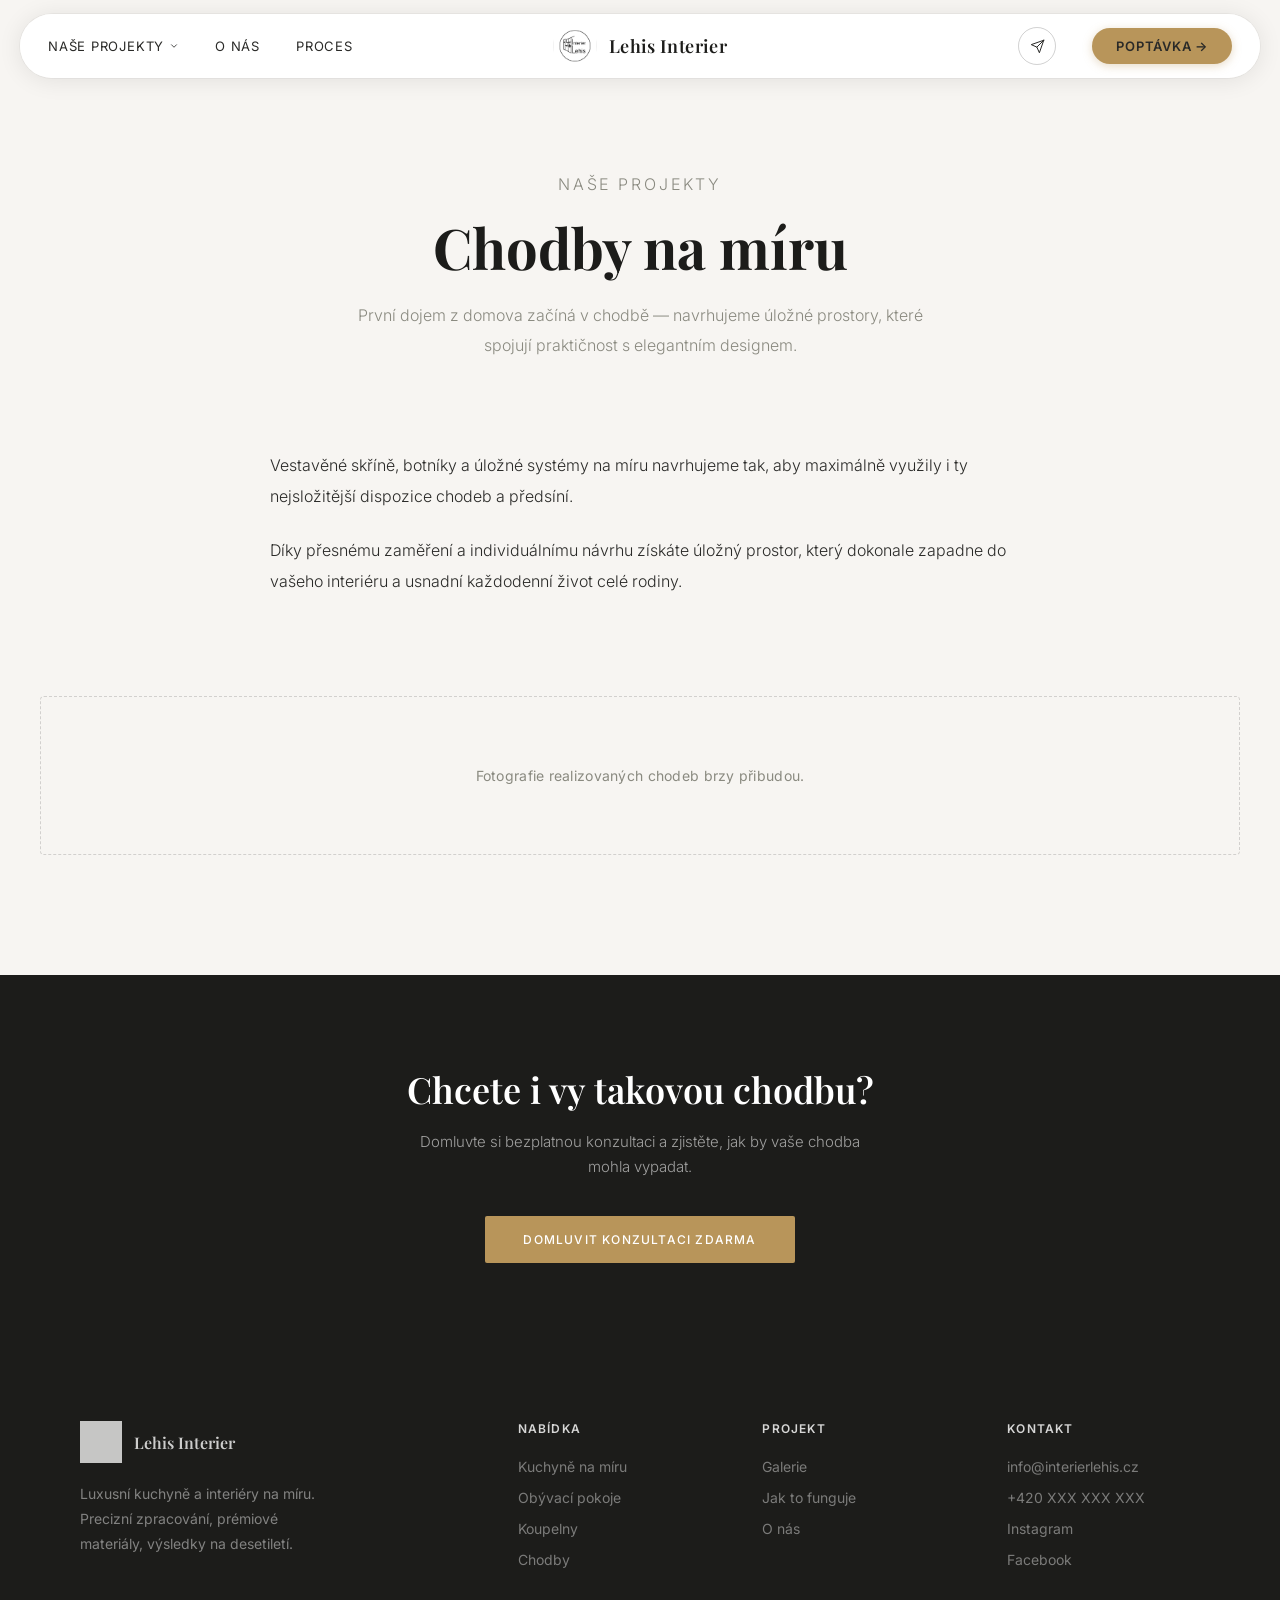
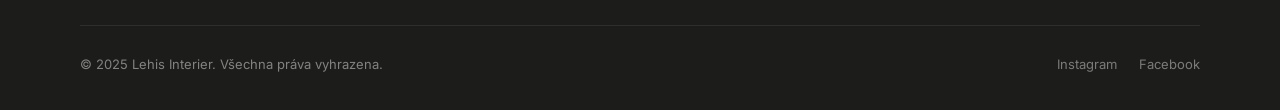
<file: chodby.html>
<!DOCTYPE html>
<html lang="cs">
<head>
<meta charset="UTF-8">
<meta name="viewport" content="width=device-width, initial-scale=1.0, viewport-fit=cover">
<meta name="theme-color" content="#F7F5F2">
<title>Chodby na míru — Lehis Interier</title>
<meta name="description" content="Vestavěné skříně a úložné systémy do chodby na míru od Lehis Interier — precizní zpracování šité přesně na míru vaší předsíni.">
<link rel="preconnect" href="https://fonts.googleapis.com">
<link rel="preconnect" href="https://fonts.gstatic.com" crossorigin>
<link rel="preload" as="style" href="https://fonts.googleapis.com/css2?family=Playfair+Display:ital,wght@0,400;0,600;0,700;1,400&family=Inter:wght@300;400;500;600&display=swap" onload="this.onload=null;this.rel='stylesheet'">
<noscript><link rel="stylesheet" href="https://fonts.googleapis.com/css2?family=Playfair+Display:ital,wght@0,400;0,600;0,700;1,400&family=Inter:wght@300;400;500;600&display=swap"></noscript>
<link rel="stylesheet" href="styles.css">
</head>
<body>

<!-- NAV -->
<nav id="nav">
  <div class="nav-left nav-links">
    <div class="nav-dropdown">
      <a href="index.html#galerie" class="nav-dropdown-trigger">
        Naše projekty
        <svg class="nav-caret" viewBox="0 0 24 24" fill="none" stroke="currentColor" stroke-width="2" stroke-linecap="round" stroke-linejoin="round" width="10" height="10"><polyline points="6 9 12 15 18 9"/></svg>
      </a>
      <div class="nav-dropdown-menu">
        <a href="kuchyne.html">Kuchyně</a>
        <a href="obyvaci-pokoje.html">Obývací pokoje</a>
        <a href="koupelny.html">Koupelny</a>
        <a href="chodby.html">Chodby</a>
        <a href="ostatni.html">Ostatní</a>
      </div>
    </div>
    <a href="index.html#o-nas">O nás</a>
    <a href="index.html#proces">Proces</a>
  </div>
  <a href="index.html" class="nav-brand">
    <img src="lehis-logo.jpg" alt="Lehis Interier">
    <span class="nav-brand-name">Lehis Interier</span>
  </a>
  <div class="nav-right nav-links">
    <a href="mailto:info@lehisinterier.cz" class="nav-email-btn" title="Napsat email">
      <svg viewBox="0 0 24 24" fill="none" stroke="currentColor" stroke-width="1.6" stroke-linecap="round" stroke-linejoin="round">
        <path d="M22 2L11 13"/>
        <path d="M22 2L15 22L11 13L2 9L22 2Z"/>
      </svg>
    </a>
    <a href="index.html#kontakt" class="nav-cta">Poptávka →</a>
    <button class="hamburger" id="hamburger" aria-label="Menu">
      <span></span><span></span><span></span>
    </button>
  </div>
</nav>

<!-- MOBILE DROPDOWN -->
<div class="mobile-menu" id="mobileMenu">
  <button class="mm-toggle" id="mmToggle" aria-expanded="false">
    Naše projekty
    <svg class="mm-caret" viewBox="0 0 24 24" fill="none" stroke="currentColor" stroke-width="2" stroke-linecap="round" stroke-linejoin="round" width="12" height="12"><polyline points="6 9 12 15 18 9"/></svg>
  </button>
  <div class="mm-submenu" id="mmSubmenu">
    <a href="index.html#galerie" class="mm-sub-all" onclick="closeMenu()">Všechny realizace</a>
    <a href="kuchyne.html" onclick="closeMenu()">Kuchyně</a>
    <a href="obyvaci-pokoje.html" onclick="closeMenu()">Obývací pokoje</a>
    <a href="koupelny.html" onclick="closeMenu()">Koupelny</a>
    <a href="chodby.html" onclick="closeMenu()">Chodby</a>
    <a href="ostatni.html" onclick="closeMenu()">Ostatní</a>
  </div>
  <a href="index.html#o-nas" onclick="closeMenu()">O nás</a>
  <a href="index.html#proces" onclick="closeMenu()">Proces</a>
  <a href="mailto:info@lehisinterier.cz" onclick="closeMenu()">✉ Napsat email</a>
  <a href="index.html#kontakt" onclick="closeMenu()" class="mm-cta">Poptávka →</a>
</div>

<!-- PROJECT HERO -->
<section class="project-hero">
  <p class="sec-eyebrow">Naše projekty</p>
  <h1>Chodby na míru</h1>
  <p>První dojem z domova začíná v chodbě — navrhujeme úložné prostory, které spojují praktičnost s elegantním designem.</p>
</section>

<!-- PROJECT CONTENT -->
<section class="project-content">
  <p>Vestavěné skříně, botníky a úložné systémy na míru navrhujeme tak, aby maximálně využily i ty nejsložitější dispozice chodeb a předsíní.</p>
  <p>Díky přesnému zaměření a individuálnímu návrhu získáte úložný prostor, který dokonale zapadne do vašeho interiéru a usnadní každodenní život celé rodiny.</p>
</section>

<!-- PROJECT GALLERY (placeholder) -->
<section class="project-gallery">
  <div class="project-gallery-empty">Fotografie realizovaných chodeb brzy přibudou.</div>
</section>

<!-- CTA -->
<section class="project-cta">
  <h2>Chcete i vy takovou chodbu?</h2>
  <p>Domluvte si bezplatnou konzultaci a zjistěte, jak by vaše chodba mohla vypadat.</p>
  <a href="index.html#kontakt" class="btn-gold">Domluvit konzultaci zdarma</a>
</section>

<!-- FOOTER -->
<footer>
  <div class="footer-top">
    <div class="footer-brand">
      <div class="fbrand">
        <img src="lehis-logo.jpg" alt="Lehis Interier" loading="lazy" decoding="async">
        <span>Lehis Interier</span>
      </div>
      <p>Luxusní kuchyně a interiéry na míru. Precizní zpracování, prémiové materiály, výsledky na desetiletí.</p>
    </div>
    <div class="fcol">
      <h4>Nabídka</h4>
      <ul>
        <li><a href="kuchyne.html">Kuchyně na míru</a></li>
        <li><a href="obyvaci-pokoje.html">Obývací pokoje</a></li>
        <li><a href="koupelny.html">Koupelny</a></li>
        <li><a href="chodby.html">Chodby</a></li>
      </ul>
    </div>
    <div class="fcol">
      <h4>Projekt</h4>
      <ul>
        <li><a href="index.html#galerie">Galerie</a></li>
        <li><a href="index.html#proces">Jak to funguje</a></li>
        <li><a href="index.html#o-nas">O nás</a></li>
      </ul>
    </div>
    <div class="fcol">
      <h4>Kontakt</h4>
      <ul>
        <li><a href="mailto:info@interierlehis.cz">info@interierlehis.cz</a></li>
        <li><a href="#">+420 XXX XXX XXX</a></li>
        <li><a href="#">Instagram</a></li>
        <li><a href="#">Facebook</a></li>
      </ul>
    </div>
  </div>
  <div class="footer-bottom">
    <span>© 2025 Lehis Interier. Všechna práva vyhrazena.</span>
    <div class="socials">
      <a href="#">Instagram</a>
      <a href="#">Facebook</a>
    </div>
  </div>
</footer>

<script>
// ── Hamburger menu ──
const hamburger = document.getElementById('hamburger');
const mobileMenu = document.getElementById('mobileMenu');
const mmToggle = document.getElementById('mmToggle');
const mmSubmenu = document.getElementById('mmSubmenu');

hamburger.addEventListener('click', e => {
  e.stopPropagation();
  mobileMenu.classList.toggle('open');
  hamburger.classList.toggle('open');
});

function closeMenu() {
  mobileMenu.classList.remove('open');
  hamburger.classList.remove('open');
  mmToggle.classList.remove('open');
  mmSubmenu.style.maxHeight = null;
}

document.addEventListener('click', e => {
  if (!mobileMenu.contains(e.target) && !hamburger.contains(e.target)) closeMenu();
});

mmToggle.addEventListener('click', e => {
  e.stopPropagation();
  const isOpen = mmToggle.classList.toggle('open');
  mmSubmenu.style.maxHeight = isOpen ? mmSubmenu.scrollHeight + 'px' : null;
});

// ── Nav shadow ──
const navEl = document.getElementById('nav');
window.addEventListener('scroll', () => navEl.classList.toggle('scrolled', scrollY > 40));
</script>
</body>
</html>
</file>
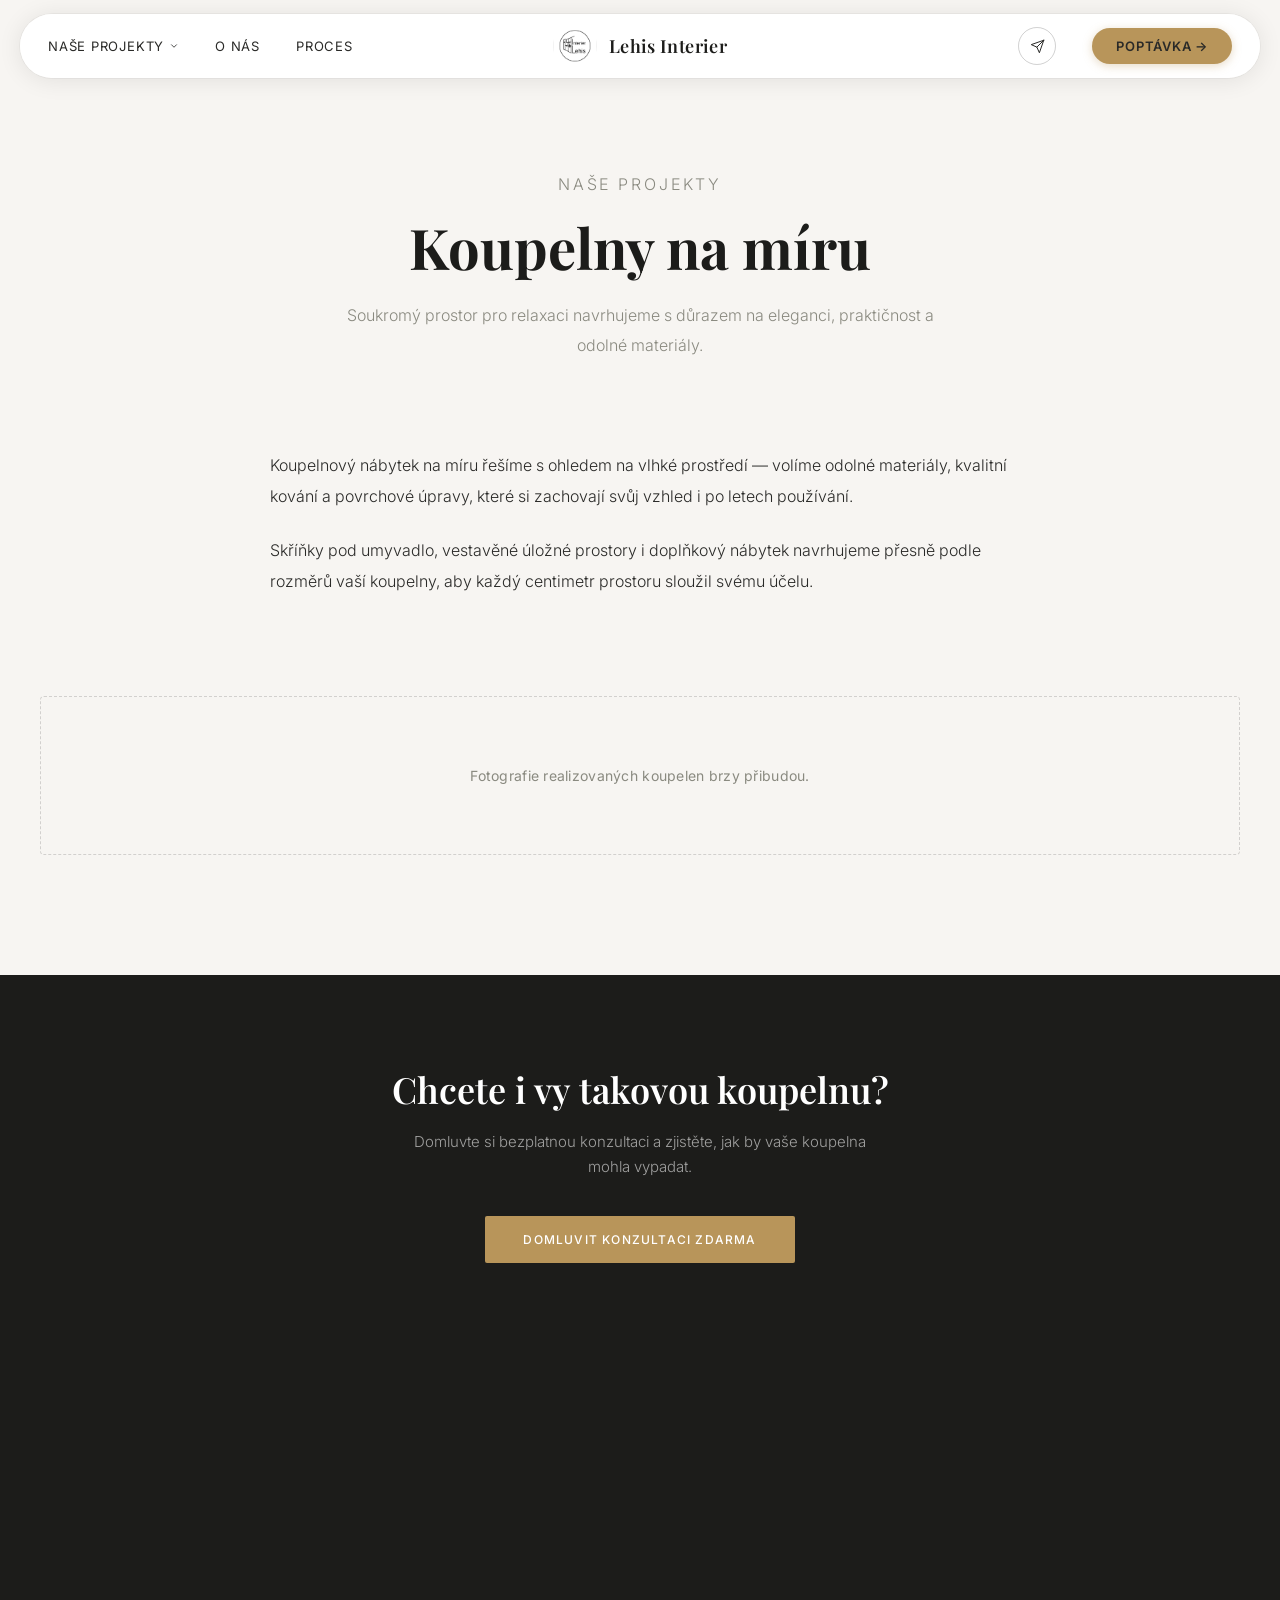
<file: koupelny.html>
<!DOCTYPE html>
<html lang="cs">
<head>
<meta charset="UTF-8">
<meta name="viewport" content="width=device-width, initial-scale=1.0, viewport-fit=cover">
<meta name="theme-color" content="#F7F5F2">
<title>Koupelny na míru — Lehis Interier</title>
<meta name="description" content="Koupelnový nábytek na míru od Lehis Interier — odolné materiály, precizní zpracování a design šitý přesně na míru vaší koupelně.">
<link rel="preconnect" href="https://fonts.googleapis.com">
<link rel="preconnect" href="https://fonts.gstatic.com" crossorigin>
<link rel="preload" as="style" href="https://fonts.googleapis.com/css2?family=Playfair+Display:ital,wght@0,400;0,600;0,700;1,400&family=Inter:wght@300;400;500;600&display=swap" onload="this.onload=null;this.rel='stylesheet'">
<noscript><link rel="stylesheet" href="https://fonts.googleapis.com/css2?family=Playfair+Display:ital,wght@0,400;0,600;0,700;1,400&family=Inter:wght@300;400;500;600&display=swap"></noscript>
<link rel="stylesheet" href="styles.css">
</head>
<body>

<!-- NAV -->
<nav id="nav">
  <div class="nav-left nav-links">
    <div class="nav-dropdown">
      <a href="index.html#galerie" class="nav-dropdown-trigger">
        Naše projekty
        <svg class="nav-caret" viewBox="0 0 24 24" fill="none" stroke="currentColor" stroke-width="2" stroke-linecap="round" stroke-linejoin="round" width="10" height="10"><polyline points="6 9 12 15 18 9"/></svg>
      </a>
      <div class="nav-dropdown-menu">
        <a href="kuchyne.html">Kuchyně</a>
        <a href="obyvaci-pokoje.html">Obývací pokoje</a>
        <a href="koupelny.html">Koupelny</a>
        <a href="chodby.html">Chodby</a>
        <a href="ostatni.html">Ostatní</a>
      </div>
    </div>
    <a href="index.html#o-nas">O nás</a>
    <a href="index.html#proces">Proces</a>
  </div>
  <a href="index.html" class="nav-brand">
    <img src="lehis-logo.jpg" alt="Lehis Interier">
    <span class="nav-brand-name">Lehis Interier</span>
  </a>
  <div class="nav-right nav-links">
    <a href="mailto:info@lehisinterier.cz" class="nav-email-btn" title="Napsat email">
      <svg viewBox="0 0 24 24" fill="none" stroke="currentColor" stroke-width="1.6" stroke-linecap="round" stroke-linejoin="round">
        <path d="M22 2L11 13"/>
        <path d="M22 2L15 22L11 13L2 9L22 2Z"/>
      </svg>
    </a>
    <a href="index.html#kontakt" class="nav-cta">Poptávka →</a>
    <button class="hamburger" id="hamburger" aria-label="Menu">
      <span></span><span></span><span></span>
    </button>
  </div>
</nav>

<!-- MOBILE DROPDOWN -->
<div class="mobile-menu" id="mobileMenu">
  <button class="mm-toggle" id="mmToggle" aria-expanded="false">
    Naše projekty
    <svg class="mm-caret" viewBox="0 0 24 24" fill="none" stroke="currentColor" stroke-width="2" stroke-linecap="round" stroke-linejoin="round" width="12" height="12"><polyline points="6 9 12 15 18 9"/></svg>
  </button>
  <div class="mm-submenu" id="mmSubmenu">
    <a href="index.html#galerie" class="mm-sub-all" onclick="closeMenu()">Všechny realizace</a>
    <a href="kuchyne.html" onclick="closeMenu()">Kuchyně</a>
    <a href="obyvaci-pokoje.html" onclick="closeMenu()">Obývací pokoje</a>
    <a href="koupelny.html" onclick="closeMenu()">Koupelny</a>
    <a href="chodby.html" onclick="closeMenu()">Chodby</a>
    <a href="ostatni.html" onclick="closeMenu()">Ostatní</a>
  </div>
  <a href="index.html#o-nas" onclick="closeMenu()">O nás</a>
  <a href="index.html#proces" onclick="closeMenu()">Proces</a>
  <a href="mailto:info@lehisinterier.cz" onclick="closeMenu()">✉ Napsat email</a>
  <a href="index.html#kontakt" onclick="closeMenu()" class="mm-cta">Poptávka →</a>
</div>

<!-- PROJECT HERO -->
<section class="project-hero">
  <p class="sec-eyebrow">Naše projekty</p>
  <h1>Koupelny na míru</h1>
  <p>Soukromý prostor pro relaxaci navrhujeme s důrazem na eleganci, praktičnost a odolné materiály.</p>
</section>

<!-- PROJECT CONTENT -->
<section class="project-content">
  <p>Koupelnový nábytek na míru řešíme s ohledem na vlhké prostředí — volíme odolné materiály, kvalitní kování a povrchové úpravy, které si zachovají svůj vzhled i po letech používání.</p>
  <p>Skříňky pod umyvadlo, vestavěné úložné prostory i doplňkový nábytek navrhujeme přesně podle rozměrů vaší koupelny, aby každý centimetr prostoru sloužil svému účelu.</p>
</section>

<!-- PROJECT GALLERY (placeholder) -->
<section class="project-gallery">
  <div class="project-gallery-empty">Fotografie realizovaných koupelen brzy přibudou.</div>
</section>

<!-- CTA -->
<section class="project-cta">
  <h2>Chcete i vy takovou koupelnu?</h2>
  <p>Domluvte si bezplatnou konzultaci a zjistěte, jak by vaše koupelna mohla vypadat.</p>
  <a href="index.html#kontakt" class="btn-gold">Domluvit konzultaci zdarma</a>
</section>

<!-- FOOTER -->
<footer>
  <div class="footer-top">
    <div class="footer-brand">
      <div class="fbrand">
        <img src="lehis-logo.jpg" alt="Lehis Interier" loading="lazy" decoding="async">
        <span>Lehis Interier</span>
      </div>
      <p>Luxusní kuchyně a interiéry na míru. Precizní zpracování, prémiové materiály, výsledky na desetiletí.</p>
    </div>
    <div class="fcol">
      <h4>Nabídka</h4>
      <ul>
        <li><a href="kuchyne.html">Kuchyně na míru</a></li>
        <li><a href="obyvaci-pokoje.html">Obývací pokoje</a></li>
        <li><a href="koupelny.html">Koupelny</a></li>
        <li><a href="chodby.html">Chodby</a></li>
      </ul>
    </div>
    <div class="fcol">
      <h4>Projekt</h4>
      <ul>
        <li><a href="index.html#galerie">Galerie</a></li>
        <li><a href="index.html#proces">Jak to funguje</a></li>
        <li><a href="index.html#o-nas">O nás</a></li>
      </ul>
    </div>
    <div class="fcol">
      <h4>Kontakt</h4>
      <ul>
        <li><a href="mailto:info@interierlehis.cz">info@interierlehis.cz</a></li>
        <li><a href="#">+420 XXX XXX XXX</a></li>
        <li><a href="#">Instagram</a></li>
        <li><a href="#">Facebook</a></li>
      </ul>
    </div>
  </div>
  <div class="footer-bottom">
    <span>© 2025 Lehis Interier. Všechna práva vyhrazena.</span>
    <div class="socials">
      <a href="#">Instagram</a>
      <a href="#">Facebook</a>
    </div>
  </div>
</footer>

<script>
// ── Hamburger menu ──
const hamburger = document.getElementById('hamburger');
const mobileMenu = document.getElementById('mobileMenu');
const mmToggle = document.getElementById('mmToggle');
const mmSubmenu = document.getElementById('mmSubmenu');

hamburger.addEventListener('click', e => {
  e.stopPropagation();
  mobileMenu.classList.toggle('open');
  hamburger.classList.toggle('open');
});

function closeMenu() {
  mobileMenu.classList.remove('open');
  hamburger.classList.remove('open');
  mmToggle.classList.remove('open');
  mmSubmenu.style.maxHeight = null;
}

document.addEventListener('click', e => {
  if (!mobileMenu.contains(e.target) && !hamburger.contains(e.target)) closeMenu();
});

mmToggle.addEventListener('click', e => {
  e.stopPropagation();
  const isOpen = mmToggle.classList.toggle('open');
  mmSubmenu.style.maxHeight = isOpen ? mmSubmenu.scrollHeight + 'px' : null;
});

// ── Nav shadow ──
const navEl = document.getElementById('nav');
window.addEventListener('scroll', () => navEl.classList.toggle('scrolled', scrollY > 40));
</script>
</body>
</html>
</file>
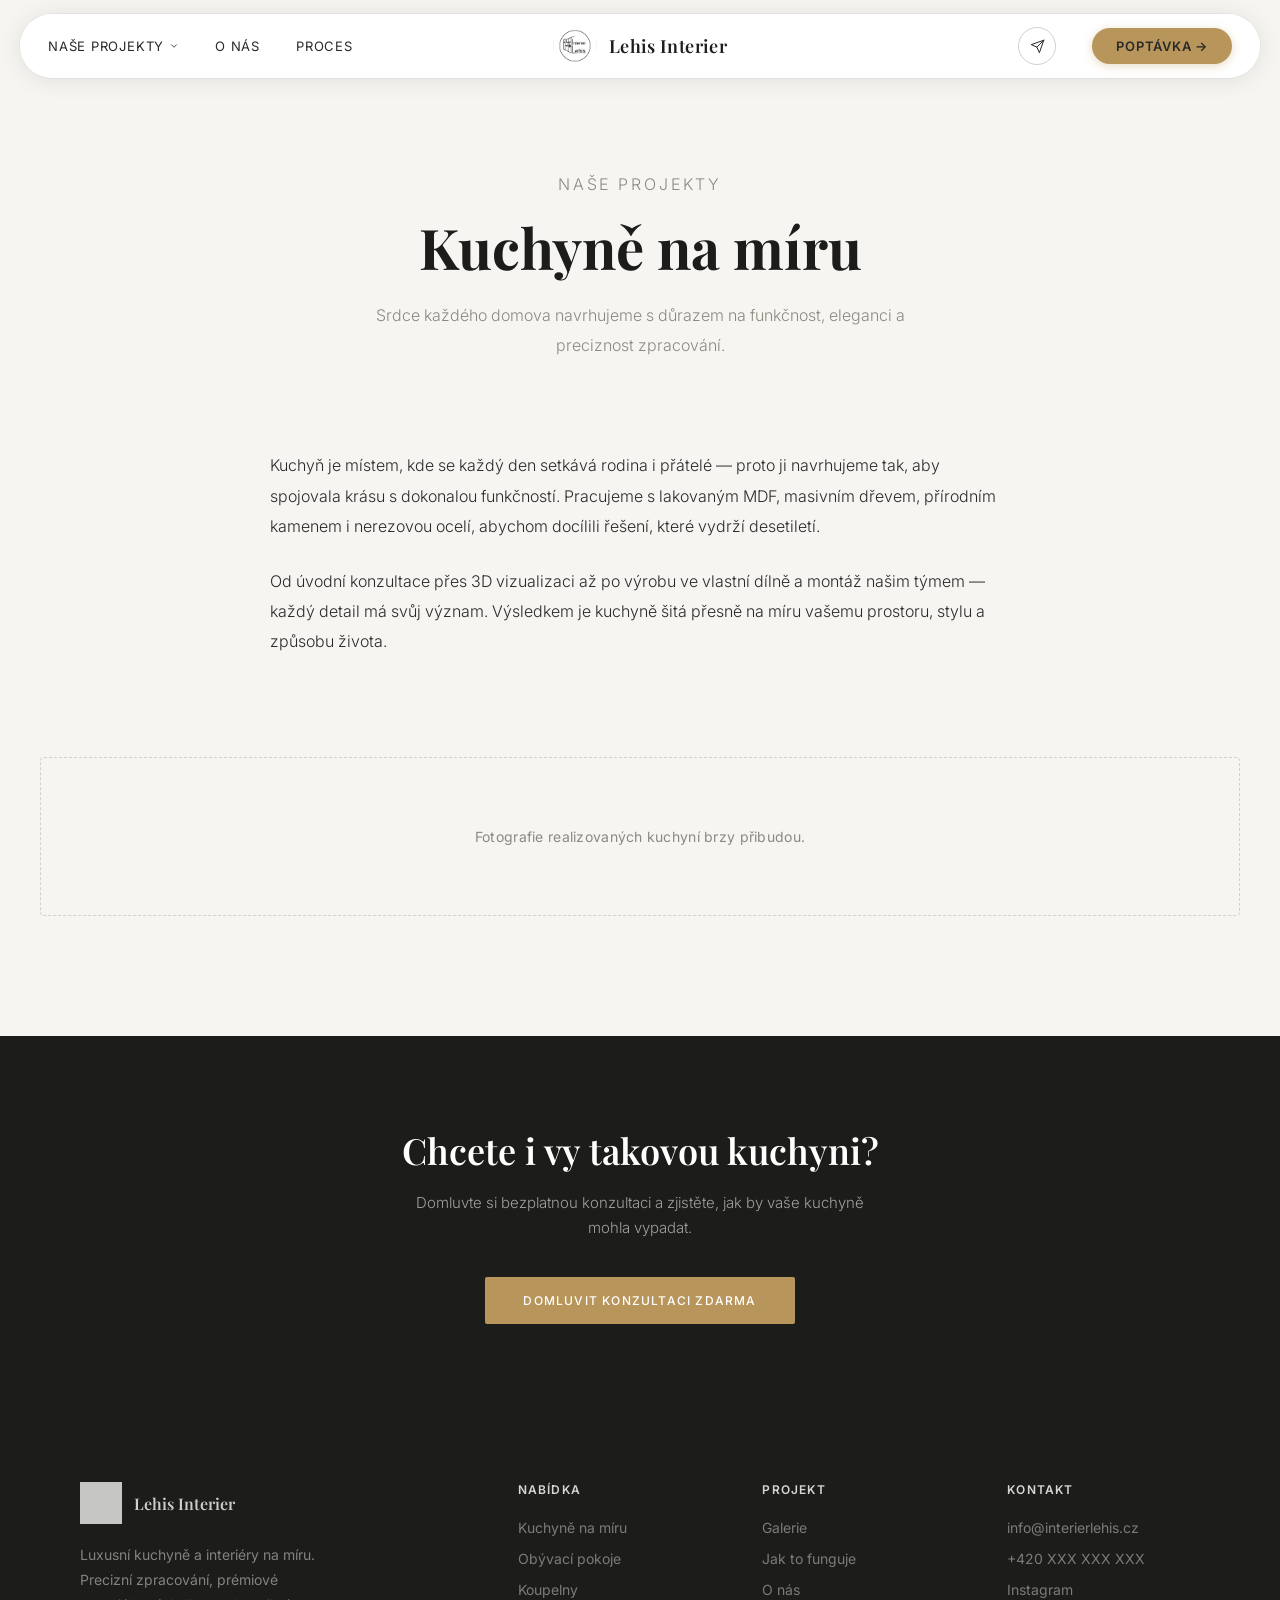
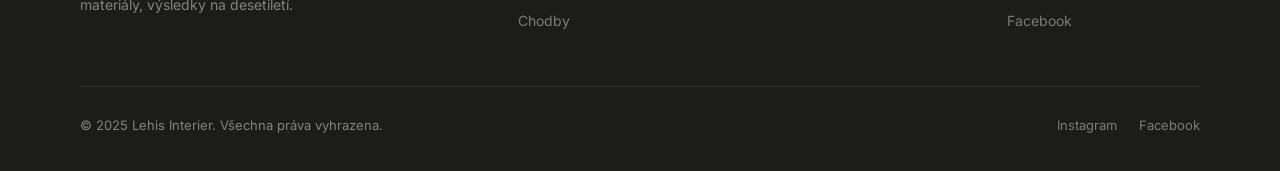
<file: kuchyne.html>
<!DOCTYPE html>
<html lang="cs">
<head>
<meta charset="UTF-8">
<meta name="viewport" content="width=device-width, initial-scale=1.0, viewport-fit=cover">
<meta name="theme-color" content="#F7F5F2">
<title>Kuchyně na míru — Lehis Interier</title>
<meta name="description" content="Kuchyně na míru od Lehis Interier — precizní zpracování, prémiové materiály, návrh šitý přesně na míru vašemu prostoru.">
<link rel="preconnect" href="https://fonts.googleapis.com">
<link rel="preconnect" href="https://fonts.gstatic.com" crossorigin>
<link rel="preload" as="style" href="https://fonts.googleapis.com/css2?family=Playfair+Display:ital,wght@0,400;0,600;0,700;1,400&family=Inter:wght@300;400;500;600&display=swap" onload="this.onload=null;this.rel='stylesheet'">
<noscript><link rel="stylesheet" href="https://fonts.googleapis.com/css2?family=Playfair+Display:ital,wght@0,400;0,600;0,700;1,400&family=Inter:wght@300;400;500;600&display=swap"></noscript>
<link rel="stylesheet" href="styles.css">
</head>
<body>

<!-- NAV -->
<nav id="nav">
  <div class="nav-left nav-links">
    <div class="nav-dropdown">
      <a href="index.html#galerie" class="nav-dropdown-trigger">
        Naše projekty
        <svg class="nav-caret" viewBox="0 0 24 24" fill="none" stroke="currentColor" stroke-width="2" stroke-linecap="round" stroke-linejoin="round" width="10" height="10"><polyline points="6 9 12 15 18 9"/></svg>
      </a>
      <div class="nav-dropdown-menu">
        <a href="kuchyne.html">Kuchyně</a>
        <a href="obyvaci-pokoje.html">Obývací pokoje</a>
        <a href="koupelny.html">Koupelny</a>
        <a href="chodby.html">Chodby</a>
        <a href="ostatni.html">Ostatní</a>
      </div>
    </div>
    <a href="index.html#o-nas">O nás</a>
    <a href="index.html#proces">Proces</a>
  </div>
  <a href="index.html" class="nav-brand">
    <img src="lehis-logo.jpg" alt="Lehis Interier">
    <span class="nav-brand-name">Lehis Interier</span>
  </a>
  <div class="nav-right nav-links">
    <a href="mailto:info@lehisinterier.cz" class="nav-email-btn" title="Napsat email">
      <svg viewBox="0 0 24 24" fill="none" stroke="currentColor" stroke-width="1.6" stroke-linecap="round" stroke-linejoin="round">
        <path d="M22 2L11 13"/>
        <path d="M22 2L15 22L11 13L2 9L22 2Z"/>
      </svg>
    </a>
    <a href="index.html#kontakt" class="nav-cta">Poptávka →</a>
    <button class="hamburger" id="hamburger" aria-label="Menu">
      <span></span><span></span><span></span>
    </button>
  </div>
</nav>

<!-- MOBILE DROPDOWN -->
<div class="mobile-menu" id="mobileMenu">
  <button class="mm-toggle" id="mmToggle" aria-expanded="false">
    Naše projekty
    <svg class="mm-caret" viewBox="0 0 24 24" fill="none" stroke="currentColor" stroke-width="2" stroke-linecap="round" stroke-linejoin="round" width="12" height="12"><polyline points="6 9 12 15 18 9"/></svg>
  </button>
  <div class="mm-submenu" id="mmSubmenu">
    <a href="index.html#galerie" class="mm-sub-all" onclick="closeMenu()">Všechny realizace</a>
    <a href="kuchyne.html" onclick="closeMenu()">Kuchyně</a>
    <a href="obyvaci-pokoje.html" onclick="closeMenu()">Obývací pokoje</a>
    <a href="koupelny.html" onclick="closeMenu()">Koupelny</a>
    <a href="chodby.html" onclick="closeMenu()">Chodby</a>
    <a href="ostatni.html" onclick="closeMenu()">Ostatní</a>
  </div>
  <a href="index.html#o-nas" onclick="closeMenu()">O nás</a>
  <a href="index.html#proces" onclick="closeMenu()">Proces</a>
  <a href="mailto:info@lehisinterier.cz" onclick="closeMenu()">✉ Napsat email</a>
  <a href="index.html#kontakt" onclick="closeMenu()" class="mm-cta">Poptávka →</a>
</div>

<!-- PROJECT HERO -->
<section class="project-hero">
  <p class="sec-eyebrow">Naše projekty</p>
  <h1>Kuchyně na míru</h1>
  <p>Srdce každého domova navrhujeme s důrazem na funkčnost, eleganci a preciznost zpracování.</p>
</section>

<!-- PROJECT CONTENT -->
<section class="project-content">
  <p>Kuchyň je místem, kde se každý den setkává rodina i přátelé — proto ji navrhujeme tak, aby spojovala krásu s dokonalou funkčností. Pracujeme s lakovaným MDF, masivním dřevem, přírodním kamenem i nerezovou ocelí, abychom docílili řešení, které vydrží desetiletí.</p>
  <p>Od úvodní konzultace přes 3D vizualizaci až po výrobu ve vlastní dílně a montáž našim týmem — každý detail má svůj význam. Výsledkem je kuchyně šitá přesně na míru vašemu prostoru, stylu a způsobu života.</p>
</section>

<!-- PROJECT GALLERY (placeholder) -->
<section class="project-gallery">
  <div class="project-gallery-empty">Fotografie realizovaných kuchyní brzy přibudou.</div>
</section>

<!-- CTA -->
<section class="project-cta">
  <h2>Chcete i vy takovou kuchyni?</h2>
  <p>Domluvte si bezplatnou konzultaci a zjistěte, jak by vaše kuchyně mohla vypadat.</p>
  <a href="index.html#kontakt" class="btn-gold">Domluvit konzultaci zdarma</a>
</section>

<!-- FOOTER -->
<footer>
  <div class="footer-top">
    <div class="footer-brand">
      <div class="fbrand">
        <img src="lehis-logo.jpg" alt="Lehis Interier" loading="lazy" decoding="async">
        <span>Lehis Interier</span>
      </div>
      <p>Luxusní kuchyně a interiéry na míru. Precizní zpracování, prémiové materiály, výsledky na desetiletí.</p>
    </div>
    <div class="fcol">
      <h4>Nabídka</h4>
      <ul>
        <li><a href="kuchyne.html">Kuchyně na míru</a></li>
        <li><a href="obyvaci-pokoje.html">Obývací pokoje</a></li>
        <li><a href="koupelny.html">Koupelny</a></li>
        <li><a href="chodby.html">Chodby</a></li>
      </ul>
    </div>
    <div class="fcol">
      <h4>Projekt</h4>
      <ul>
        <li><a href="index.html#galerie">Galerie</a></li>
        <li><a href="index.html#proces">Jak to funguje</a></li>
        <li><a href="index.html#o-nas">O nás</a></li>
      </ul>
    </div>
    <div class="fcol">
      <h4>Kontakt</h4>
      <ul>
        <li><a href="mailto:info@interierlehis.cz">info@interierlehis.cz</a></li>
        <li><a href="#">+420 XXX XXX XXX</a></li>
        <li><a href="#">Instagram</a></li>
        <li><a href="#">Facebook</a></li>
      </ul>
    </div>
  </div>
  <div class="footer-bottom">
    <span>© 2025 Lehis Interier. Všechna práva vyhrazena.</span>
    <div class="socials">
      <a href="#">Instagram</a>
      <a href="#">Facebook</a>
    </div>
  </div>
</footer>

<script>
// ── Hamburger menu ──
const hamburger = document.getElementById('hamburger');
const mobileMenu = document.getElementById('mobileMenu');
const mmToggle = document.getElementById('mmToggle');
const mmSubmenu = document.getElementById('mmSubmenu');

hamburger.addEventListener('click', e => {
  e.stopPropagation();
  mobileMenu.classList.toggle('open');
  hamburger.classList.toggle('open');
});

function closeMenu() {
  mobileMenu.classList.remove('open');
  hamburger.classList.remove('open');
  mmToggle.classList.remove('open');
  mmSubmenu.style.maxHeight = null;
}

document.addEventListener('click', e => {
  if (!mobileMenu.contains(e.target) && !hamburger.contains(e.target)) closeMenu();
});

mmToggle.addEventListener('click', e => {
  e.stopPropagation();
  const isOpen = mmToggle.classList.toggle('open');
  mmSubmenu.style.maxHeight = isOpen ? mmSubmenu.scrollHeight + 'px' : null;
});

// ── Nav shadow ──
const navEl = document.getElementById('nav');
window.addEventListener('scroll', () => navEl.classList.toggle('scrolled', scrollY > 40));
</script>
</body>
</html>
</file>
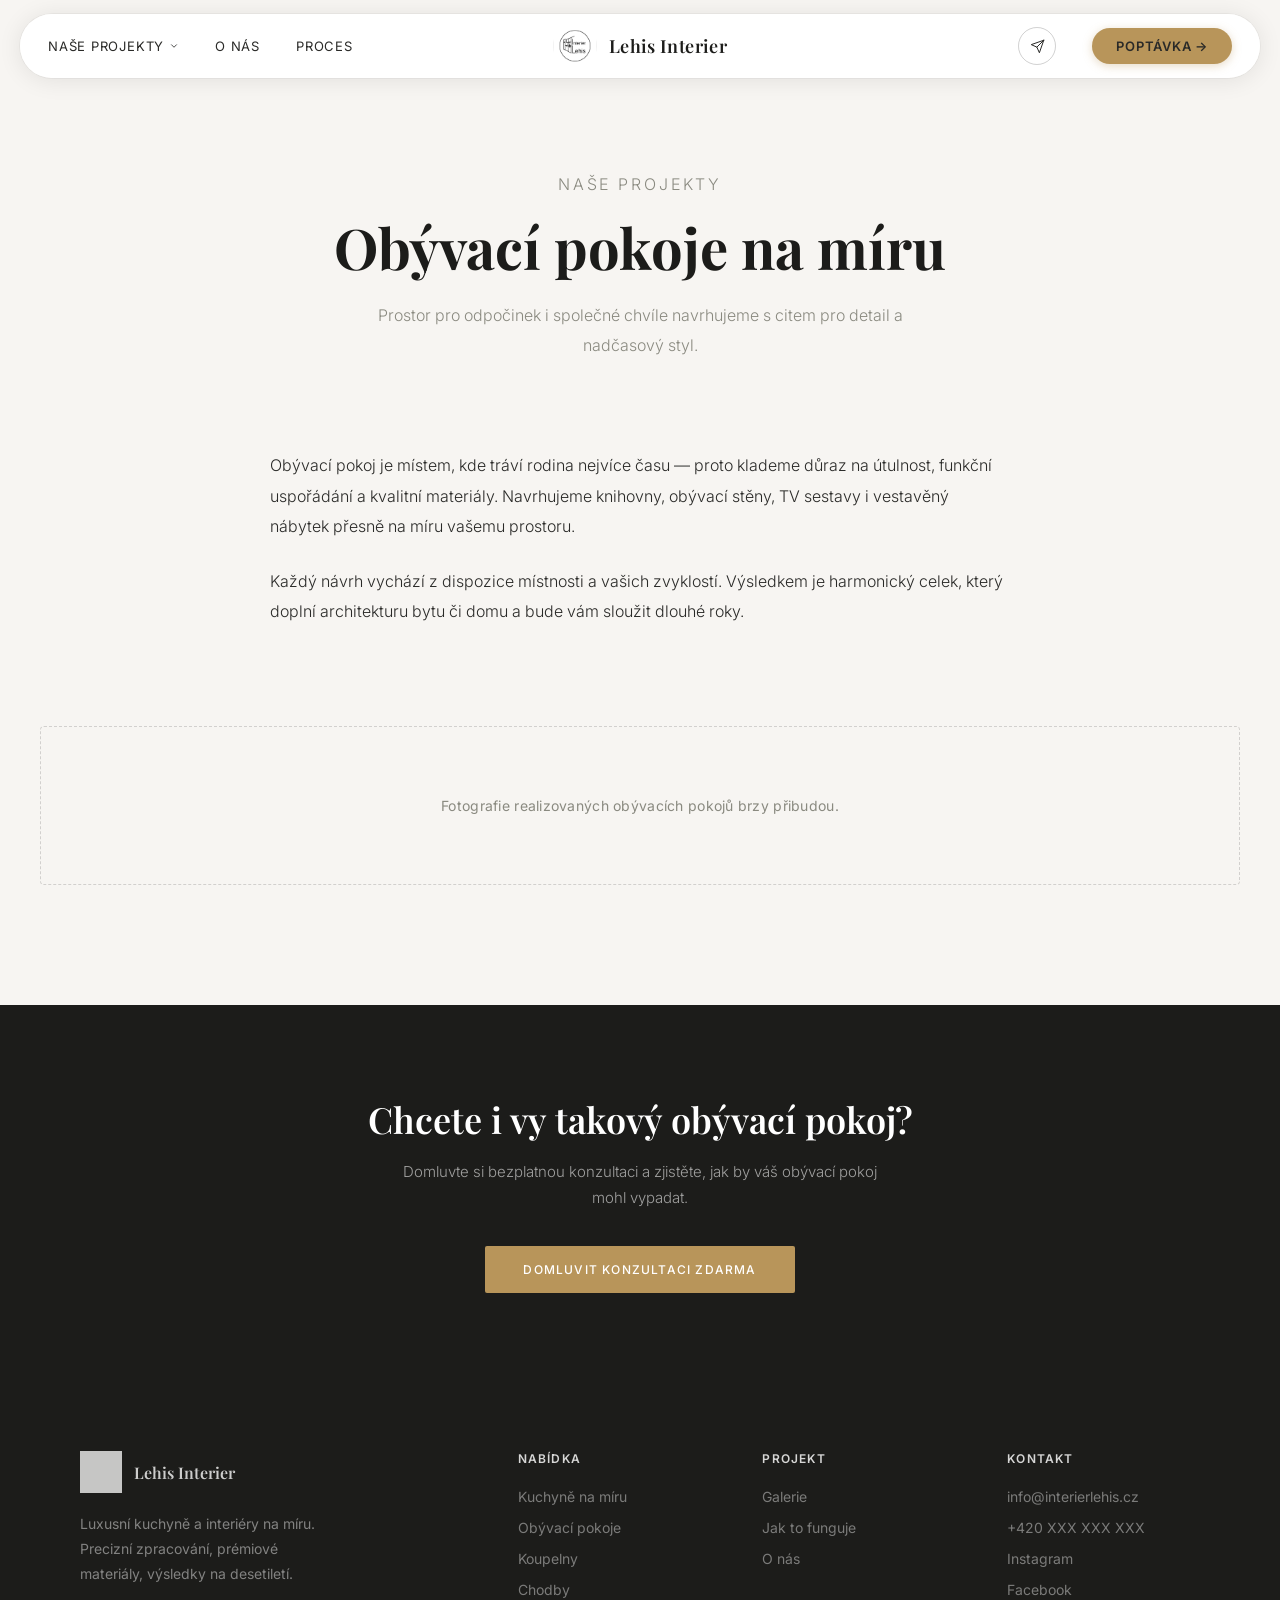
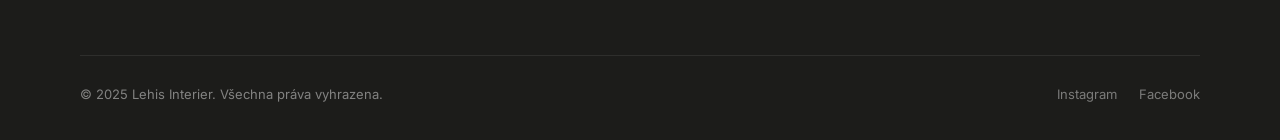
<file: obyvaci-pokoje.html>
<!DOCTYPE html>
<html lang="cs">
<head>
<meta charset="UTF-8">
<meta name="viewport" content="width=device-width, initial-scale=1.0, viewport-fit=cover">
<meta name="theme-color" content="#F7F5F2">
<title>Obývací pokoje na míru — Lehis Interier</title>
<meta name="description" content="Obývací pokoje na míru od Lehis Interier — obývací stěny, knihovny a vestavěný nábytek šitý přesně na míru vašemu prostoru.">
<link rel="preconnect" href="https://fonts.googleapis.com">
<link rel="preconnect" href="https://fonts.gstatic.com" crossorigin>
<link rel="preload" as="style" href="https://fonts.googleapis.com/css2?family=Playfair+Display:ital,wght@0,400;0,600;0,700;1,400&family=Inter:wght@300;400;500;600&display=swap" onload="this.onload=null;this.rel='stylesheet'">
<noscript><link rel="stylesheet" href="https://fonts.googleapis.com/css2?family=Playfair+Display:ital,wght@0,400;0,600;0,700;1,400&family=Inter:wght@300;400;500;600&display=swap"></noscript>
<link rel="stylesheet" href="styles.css">
</head>
<body>

<!-- NAV -->
<nav id="nav">
  <div class="nav-left nav-links">
    <div class="nav-dropdown">
      <a href="index.html#galerie" class="nav-dropdown-trigger">
        Naše projekty
        <svg class="nav-caret" viewBox="0 0 24 24" fill="none" stroke="currentColor" stroke-width="2" stroke-linecap="round" stroke-linejoin="round" width="10" height="10"><polyline points="6 9 12 15 18 9"/></svg>
      </a>
      <div class="nav-dropdown-menu">
        <a href="kuchyne.html">Kuchyně</a>
        <a href="obyvaci-pokoje.html">Obývací pokoje</a>
        <a href="koupelny.html">Koupelny</a>
        <a href="chodby.html">Chodby</a>
        <a href="ostatni.html">Ostatní</a>
      </div>
    </div>
    <a href="index.html#o-nas">O nás</a>
    <a href="index.html#proces">Proces</a>
  </div>
  <a href="index.html" class="nav-brand">
    <img src="lehis-logo.jpg" alt="Lehis Interier">
    <span class="nav-brand-name">Lehis Interier</span>
  </a>
  <div class="nav-right nav-links">
    <a href="mailto:info@lehisinterier.cz" class="nav-email-btn" title="Napsat email">
      <svg viewBox="0 0 24 24" fill="none" stroke="currentColor" stroke-width="1.6" stroke-linecap="round" stroke-linejoin="round">
        <path d="M22 2L11 13"/>
        <path d="M22 2L15 22L11 13L2 9L22 2Z"/>
      </svg>
    </a>
    <a href="index.html#kontakt" class="nav-cta">Poptávka →</a>
    <button class="hamburger" id="hamburger" aria-label="Menu">
      <span></span><span></span><span></span>
    </button>
  </div>
</nav>

<!-- MOBILE DROPDOWN -->
<div class="mobile-menu" id="mobileMenu">
  <button class="mm-toggle" id="mmToggle" aria-expanded="false">
    Naše projekty
    <svg class="mm-caret" viewBox="0 0 24 24" fill="none" stroke="currentColor" stroke-width="2" stroke-linecap="round" stroke-linejoin="round" width="12" height="12"><polyline points="6 9 12 15 18 9"/></svg>
  </button>
  <div class="mm-submenu" id="mmSubmenu">
    <a href="index.html#galerie" class="mm-sub-all" onclick="closeMenu()">Všechny realizace</a>
    <a href="kuchyne.html" onclick="closeMenu()">Kuchyně</a>
    <a href="obyvaci-pokoje.html" onclick="closeMenu()">Obývací pokoje</a>
    <a href="koupelny.html" onclick="closeMenu()">Koupelny</a>
    <a href="chodby.html" onclick="closeMenu()">Chodby</a>
    <a href="ostatni.html" onclick="closeMenu()">Ostatní</a>
  </div>
  <a href="index.html#o-nas" onclick="closeMenu()">O nás</a>
  <a href="index.html#proces" onclick="closeMenu()">Proces</a>
  <a href="mailto:info@lehisinterier.cz" onclick="closeMenu()">✉ Napsat email</a>
  <a href="index.html#kontakt" onclick="closeMenu()" class="mm-cta">Poptávka →</a>
</div>

<!-- PROJECT HERO -->
<section class="project-hero">
  <p class="sec-eyebrow">Naše projekty</p>
  <h1>Obývací pokoje na míru</h1>
  <p>Prostor pro odpočinek i společné chvíle navrhujeme s citem pro detail a nadčasový styl.</p>
</section>

<!-- PROJECT CONTENT -->
<section class="project-content">
  <p>Obývací pokoj je místem, kde tráví rodina nejvíce času — proto klademe důraz na útulnost, funkční uspořádání a kvalitní materiály. Navrhujeme knihovny, obývací stěny, TV sestavy i vestavěný nábytek přesně na míru vašemu prostoru.</p>
  <p>Každý návrh vychází z dispozice místnosti a vašich zvyklostí. Výsledkem je harmonický celek, který doplní architekturu bytu či domu a bude vám sloužit dlouhé roky.</p>
</section>

<!-- PROJECT GALLERY (placeholder) -->
<section class="project-gallery">
  <div class="project-gallery-empty">Fotografie realizovaných obývacích pokojů brzy přibudou.</div>
</section>

<!-- CTA -->
<section class="project-cta">
  <h2>Chcete i vy takový obývací pokoj?</h2>
  <p>Domluvte si bezplatnou konzultaci a zjistěte, jak by váš obývací pokoj mohl vypadat.</p>
  <a href="index.html#kontakt" class="btn-gold">Domluvit konzultaci zdarma</a>
</section>

<!-- FOOTER -->
<footer>
  <div class="footer-top">
    <div class="footer-brand">
      <div class="fbrand">
        <img src="lehis-logo.jpg" alt="Lehis Interier" loading="lazy" decoding="async">
        <span>Lehis Interier</span>
      </div>
      <p>Luxusní kuchyně a interiéry na míru. Precizní zpracování, prémiové materiály, výsledky na desetiletí.</p>
    </div>
    <div class="fcol">
      <h4>Nabídka</h4>
      <ul>
        <li><a href="kuchyne.html">Kuchyně na míru</a></li>
        <li><a href="obyvaci-pokoje.html">Obývací pokoje</a></li>
        <li><a href="koupelny.html">Koupelny</a></li>
        <li><a href="chodby.html">Chodby</a></li>
      </ul>
    </div>
    <div class="fcol">
      <h4>Projekt</h4>
      <ul>
        <li><a href="index.html#galerie">Galerie</a></li>
        <li><a href="index.html#proces">Jak to funguje</a></li>
        <li><a href="index.html#o-nas">O nás</a></li>
      </ul>
    </div>
    <div class="fcol">
      <h4>Kontakt</h4>
      <ul>
        <li><a href="mailto:info@interierlehis.cz">info@interierlehis.cz</a></li>
        <li><a href="#">+420 XXX XXX XXX</a></li>
        <li><a href="#">Instagram</a></li>
        <li><a href="#">Facebook</a></li>
      </ul>
    </div>
  </div>
  <div class="footer-bottom">
    <span>© 2025 Lehis Interier. Všechna práva vyhrazena.</span>
    <div class="socials">
      <a href="#">Instagram</a>
      <a href="#">Facebook</a>
    </div>
  </div>
</footer>

<script>
// ── Hamburger menu ──
const hamburger = document.getElementById('hamburger');
const mobileMenu = document.getElementById('mobileMenu');
const mmToggle = document.getElementById('mmToggle');
const mmSubmenu = document.getElementById('mmSubmenu');

hamburger.addEventListener('click', e => {
  e.stopPropagation();
  mobileMenu.classList.toggle('open');
  hamburger.classList.toggle('open');
});

function closeMenu() {
  mobileMenu.classList.remove('open');
  hamburger.classList.remove('open');
  mmToggle.classList.remove('open');
  mmSubmenu.style.maxHeight = null;
}

document.addEventListener('click', e => {
  if (!mobileMenu.contains(e.target) && !hamburger.contains(e.target)) closeMenu();
});

mmToggle.addEventListener('click', e => {
  e.stopPropagation();
  const isOpen = mmToggle.classList.toggle('open');
  mmSubmenu.style.maxHeight = isOpen ? mmSubmenu.scrollHeight + 'px' : null;
});

// ── Nav shadow ──
const navEl = document.getElementById('nav');
window.addEventListener('scroll', () => navEl.classList.toggle('scrolled', scrollY > 40));
</script>
</body>
</html>
</file>
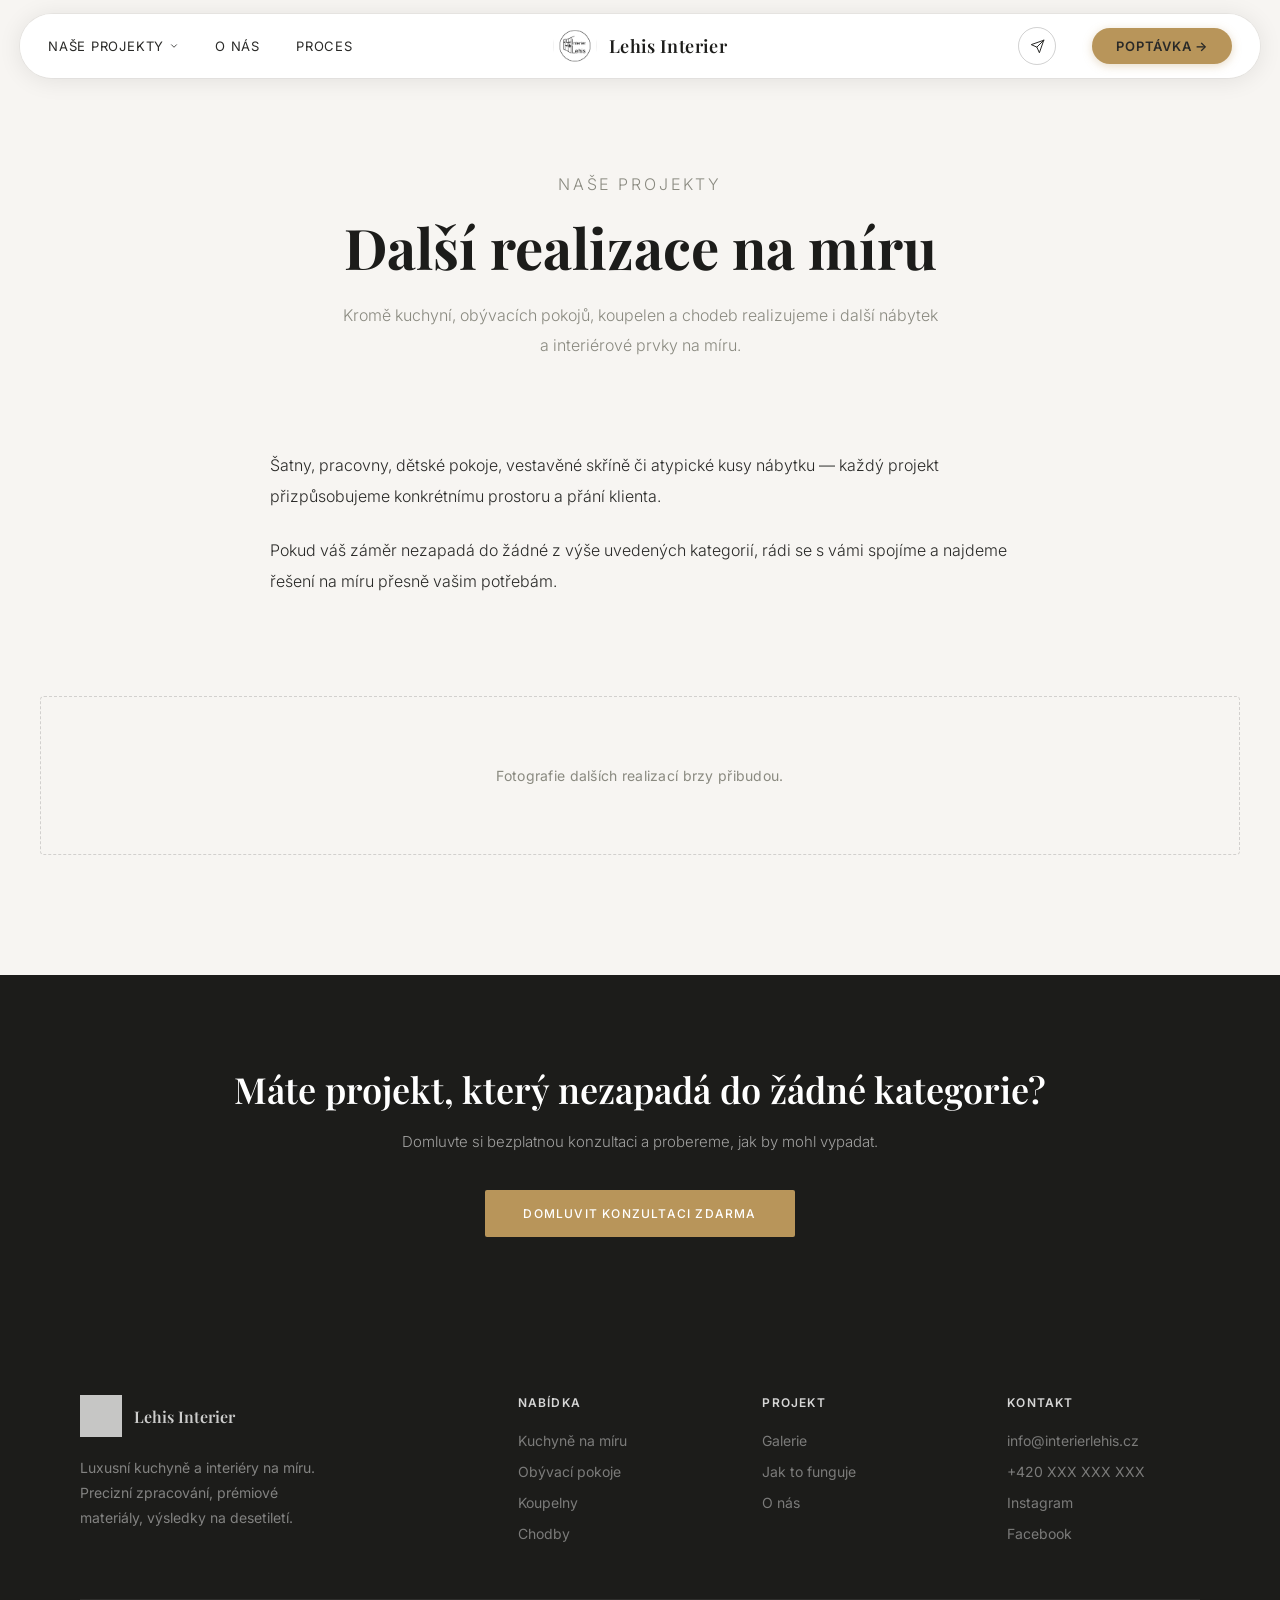
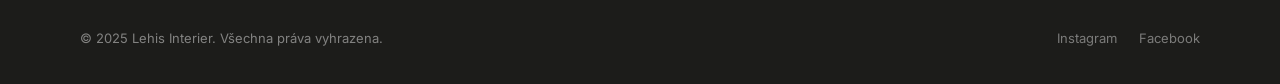
<file: ostatni.html>
<!DOCTYPE html>
<html lang="cs">
<head>
<meta charset="UTF-8">
<meta name="viewport" content="width=device-width, initial-scale=1.0, viewport-fit=cover">
<meta name="theme-color" content="#F7F5F2">
<title>Ostatní realizace na míru — Lehis Interier</title>
<meta name="description" content="Šatny, pracovny, dětské pokoje a další nábytek na míru od Lehis Interier — řešení šitá přesně na míru vašemu prostoru a přání.">
<link rel="preconnect" href="https://fonts.googleapis.com">
<link rel="preconnect" href="https://fonts.gstatic.com" crossorigin>
<link rel="preload" as="style" href="https://fonts.googleapis.com/css2?family=Playfair+Display:ital,wght@0,400;0,600;0,700;1,400&family=Inter:wght@300;400;500;600&display=swap" onload="this.onload=null;this.rel='stylesheet'">
<noscript><link rel="stylesheet" href="https://fonts.googleapis.com/css2?family=Playfair+Display:ital,wght@0,400;0,600;0,700;1,400&family=Inter:wght@300;400;500;600&display=swap"></noscript>
<link rel="stylesheet" href="styles.css">
</head>
<body>

<!-- NAV -->
<nav id="nav">
  <div class="nav-left nav-links">
    <div class="nav-dropdown">
      <a href="index.html#galerie" class="nav-dropdown-trigger">
        Naše projekty
        <svg class="nav-caret" viewBox="0 0 24 24" fill="none" stroke="currentColor" stroke-width="2" stroke-linecap="round" stroke-linejoin="round" width="10" height="10"><polyline points="6 9 12 15 18 9"/></svg>
      </a>
      <div class="nav-dropdown-menu">
        <a href="kuchyne.html">Kuchyně</a>
        <a href="obyvaci-pokoje.html">Obývací pokoje</a>
        <a href="koupelny.html">Koupelny</a>
        <a href="chodby.html">Chodby</a>
        <a href="ostatni.html">Ostatní</a>
      </div>
    </div>
    <a href="index.html#o-nas">O nás</a>
    <a href="index.html#proces">Proces</a>
  </div>
  <a href="index.html" class="nav-brand">
    <img src="lehis-logo.jpg" alt="Lehis Interier">
    <span class="nav-brand-name">Lehis Interier</span>
  </a>
  <div class="nav-right nav-links">
    <a href="mailto:info@lehisinterier.cz" class="nav-email-btn" title="Napsat email">
      <svg viewBox="0 0 24 24" fill="none" stroke="currentColor" stroke-width="1.6" stroke-linecap="round" stroke-linejoin="round">
        <path d="M22 2L11 13"/>
        <path d="M22 2L15 22L11 13L2 9L22 2Z"/>
      </svg>
    </a>
    <a href="index.html#kontakt" class="nav-cta">Poptávka →</a>
    <button class="hamburger" id="hamburger" aria-label="Menu">
      <span></span><span></span><span></span>
    </button>
  </div>
</nav>

<!-- MOBILE DROPDOWN -->
<div class="mobile-menu" id="mobileMenu">
  <button class="mm-toggle" id="mmToggle" aria-expanded="false">
    Naše projekty
    <svg class="mm-caret" viewBox="0 0 24 24" fill="none" stroke="currentColor" stroke-width="2" stroke-linecap="round" stroke-linejoin="round" width="12" height="12"><polyline points="6 9 12 15 18 9"/></svg>
  </button>
  <div class="mm-submenu" id="mmSubmenu">
    <a href="index.html#galerie" class="mm-sub-all" onclick="closeMenu()">Všechny realizace</a>
    <a href="kuchyne.html" onclick="closeMenu()">Kuchyně</a>
    <a href="obyvaci-pokoje.html" onclick="closeMenu()">Obývací pokoje</a>
    <a href="koupelny.html" onclick="closeMenu()">Koupelny</a>
    <a href="chodby.html" onclick="closeMenu()">Chodby</a>
    <a href="ostatni.html" onclick="closeMenu()">Ostatní</a>
  </div>
  <a href="index.html#o-nas" onclick="closeMenu()">O nás</a>
  <a href="index.html#proces" onclick="closeMenu()">Proces</a>
  <a href="mailto:info@lehisinterier.cz" onclick="closeMenu()">✉ Napsat email</a>
  <a href="index.html#kontakt" onclick="closeMenu()" class="mm-cta">Poptávka →</a>
</div>

<!-- PROJECT HERO -->
<section class="project-hero">
  <p class="sec-eyebrow">Naše projekty</p>
  <h1>Další realizace na míru</h1>
  <p>Kromě kuchyní, obývacích pokojů, koupelen a chodeb realizujeme i další nábytek a interiérové prvky na míru.</p>
</section>

<!-- PROJECT CONTENT -->
<section class="project-content">
  <p>Šatny, pracovny, dětské pokoje, vestavěné skříně či atypické kusy nábytku — každý projekt přizpůsobujeme konkrétnímu prostoru a přání klienta.</p>
  <p>Pokud váš záměr nezapadá do žádné z výše uvedených kategorií, rádi se s vámi spojíme a najdeme řešení na míru přesně vašim potřebám.</p>
</section>

<!-- PROJECT GALLERY (placeholder) -->
<section class="project-gallery">
  <div class="project-gallery-empty">Fotografie dalších realizací brzy přibudou.</div>
</section>

<!-- CTA -->
<section class="project-cta">
  <h2>Máte projekt, který nezapadá do žádné kategorie?</h2>
  <p>Domluvte si bezplatnou konzultaci a probereme, jak by mohl vypadat.</p>
  <a href="index.html#kontakt" class="btn-gold">Domluvit konzultaci zdarma</a>
</section>

<!-- FOOTER -->
<footer>
  <div class="footer-top">
    <div class="footer-brand">
      <div class="fbrand">
        <img src="lehis-logo.jpg" alt="Lehis Interier" loading="lazy" decoding="async">
        <span>Lehis Interier</span>
      </div>
      <p>Luxusní kuchyně a interiéry na míru. Precizní zpracování, prémiové materiály, výsledky na desetiletí.</p>
    </div>
    <div class="fcol">
      <h4>Nabídka</h4>
      <ul>
        <li><a href="kuchyne.html">Kuchyně na míru</a></li>
        <li><a href="obyvaci-pokoje.html">Obývací pokoje</a></li>
        <li><a href="koupelny.html">Koupelny</a></li>
        <li><a href="chodby.html">Chodby</a></li>
      </ul>
    </div>
    <div class="fcol">
      <h4>Projekt</h4>
      <ul>
        <li><a href="index.html#galerie">Galerie</a></li>
        <li><a href="index.html#proces">Jak to funguje</a></li>
        <li><a href="index.html#o-nas">O nás</a></li>
      </ul>
    </div>
    <div class="fcol">
      <h4>Kontakt</h4>
      <ul>
        <li><a href="mailto:info@interierlehis.cz">info@interierlehis.cz</a></li>
        <li><a href="#">+420 XXX XXX XXX</a></li>
        <li><a href="#">Instagram</a></li>
        <li><a href="#">Facebook</a></li>
      </ul>
    </div>
  </div>
  <div class="footer-bottom">
    <span>© 2025 Lehis Interier. Všechna práva vyhrazena.</span>
    <div class="socials">
      <a href="#">Instagram</a>
      <a href="#">Facebook</a>
    </div>
  </div>
</footer>

<script>
// ── Hamburger menu ──
const hamburger = document.getElementById('hamburger');
const mobileMenu = document.getElementById('mobileMenu');
const mmToggle = document.getElementById('mmToggle');
const mmSubmenu = document.getElementById('mmSubmenu');

hamburger.addEventListener('click', e => {
  e.stopPropagation();
  mobileMenu.classList.toggle('open');
  hamburger.classList.toggle('open');
});

function closeMenu() {
  mobileMenu.classList.remove('open');
  hamburger.classList.remove('open');
  mmToggle.classList.remove('open');
  mmSubmenu.style.maxHeight = null;
}

document.addEventListener('click', e => {
  if (!mobileMenu.contains(e.target) && !hamburger.contains(e.target)) closeMenu();
});

mmToggle.addEventListener('click', e => {
  e.stopPropagation();
  const isOpen = mmToggle.classList.toggle('open');
  mmSubmenu.style.maxHeight = isOpen ? mmSubmenu.scrollHeight + 'px' : null;
});

// ── Nav shadow ──
const navEl = document.getElementById('nav');
window.addEventListener('scroll', () => navEl.classList.toggle('scrolled', scrollY > 40));
</script>
</body>
</html>
</file>
<file: styles.css>
/* ══════════════════════════════════════════
   LEHIS INTERIER — shared design system
   Used by index.html and all "Naše projekty" subpages
   ══════════════════════════════════════════ */
*,*::before,*::after{box-sizing:border-box;margin:0;padding:0}
:root{
  --cream:#F7F5F2;
  --cream2:#EDE9E3;
  --dark:#1C1C1A;
  --gold:#B8955A;
  --gold2:#D4AF7A;
  --text:#2A2A28;
  --muted:#8A8A80;
  --white:#fff;
  --border:rgba(0,0,0,.07);
}
html{scroll-behavior:smooth}
body{font-family:'Inter',sans-serif;background:var(--cream);color:var(--text);overflow-x:hidden}

/* ── NAV ── */
nav{
  position:fixed;top:14px;left:20px;right:20px;z-index:300;
  display:flex;align-items:center;justify-content:space-between;
  height:64px;padding:0 28px;
  background:rgba(255,255,255,.98);backdrop-filter:blur(16px);
  border-radius:60px;
  box-shadow:0 2px 24px rgba(0,0,0,.09),0 0 0 1px rgba(0,0,0,.04);
  transition:box-shadow .3s;
}
nav.scrolled{box-shadow:0 4px 32px rgba(0,0,0,.13),0 0 0 1px rgba(0,0,0,.05)}
.nav-left,.nav-right{display:flex;align-items:center;gap:36px;flex:1}
.nav-right{justify-content:flex-end}
.nav-links a{
  text-decoration:none;color:var(--text);font-size:13px;
  letter-spacing:.06em;text-transform:uppercase;
  transition:color .2s;
}
.nav-links a:hover{color:var(--gold)}
.nav-brand{
  position:absolute;left:50%;transform:translateX(-50%);
  display:flex;align-items:center;gap:12px;
  text-decoration:none;white-space:nowrap;
}
.nav-brand img{height:44px;width:44px;object-fit:contain;border-radius:50%}
.nav-brand-name{
  font-family:'Playfair Display',serif;font-size:18px;
  font-weight:600;color:var(--dark);letter-spacing:.02em;
}
.nav-email-btn{
  width:38px;height:38px;border-radius:50%;flex-shrink:0;
  border:1.5px solid rgba(0,0,0,.18);
  display:flex;align-items:center;justify-content:center;
  color:var(--dark);text-decoration:none;
  transition:all .22s;
}
.nav-email-btn svg{width:15px;height:15px;display:block}
.nav-email-btn:hover{background:var(--dark);color:var(--white);border-color:var(--dark)}
.nav-cta{
  background:var(--gold);color:#fff;
  padding:10px 24px;border-radius:30px;
  text-decoration:none;font-size:12px;font-weight:600;
  letter-spacing:.07em;text-transform:uppercase;
  transition:all .22s;white-space:nowrap;
  box-shadow:0 2px 10px rgba(184,149,90,.35);
}
.nav-cta:hover{background:var(--gold2);box-shadow:0 2px 16px rgba(184,149,90,.5);transform:translateY(-1px)}

/* ── NAV DROPDOWN ("Naše projekty") ── */
.nav-dropdown{position:relative;display:flex;align-items:center}
.nav-dropdown-trigger{
  display:flex;align-items:center;gap:5px;cursor:pointer;
}
.nav-caret{transition:transform .25s ease;flex-shrink:0}
.nav-dropdown:hover .nav-caret,
.nav-dropdown:focus-within .nav-caret{transform:rotate(180deg)}
.nav-dropdown::after{
  content:'';position:absolute;top:100%;left:0;
  width:220px;height:18px;
}
.nav-dropdown-menu{
  position:absolute;top:calc(100% + 16px);left:0;
  background:rgba(255,255,255,.98);backdrop-filter:blur(16px);
  border-radius:16px;overflow:hidden;
  box-shadow:0 8px 40px rgba(0,0,0,.14),0 0 0 1px rgba(0,0,0,.05);
  min-width:210px;padding:8px;
  opacity:0;pointer-events:none;
  transition:opacity .15s ease .15s;
  z-index:301;
}
.nav-dropdown:hover .nav-dropdown-menu,
.nav-dropdown:focus-within .nav-dropdown-menu{
  opacity:1;pointer-events:auto;
  transition:opacity .15s ease;
}
/* "Stairs" — each step drops into place after the one before it, and
   snaps back up together (no stagger) when the dropdown closes. */
.nav-dropdown-menu a{
  display:block;padding:11px 18px;
  font-size:13px;font-weight:500;text-transform:none;letter-spacing:.01em;
  color:var(--text);text-decoration:none;
  border-bottom:1px solid rgba(0,0,0,.06);
  opacity:0;transform:translateY(-16px);
  transition:opacity .15s ease, transform .15s ease, background .15s, color .15s;
}
.nav-dropdown-menu a:first-child{border-top-left-radius:10px;border-top-right-radius:10px}
.nav-dropdown-menu a:last-child{border-bottom:none;border-bottom-left-radius:10px;border-bottom-right-radius:10px}
.nav-dropdown-menu a:hover{background:var(--cream);color:var(--gold)}
.nav-dropdown:hover .nav-dropdown-menu a,
.nav-dropdown:focus-within .nav-dropdown-menu a{
  opacity:1;transform:translateY(0);
  transition:opacity .3s ease, transform .4s cubic-bezier(.34,1.56,.64,1), background .15s, color .15s;
}
.nav-dropdown:hover .nav-dropdown-menu a:nth-child(1),.nav-dropdown:focus-within .nav-dropdown-menu a:nth-child(1){transition-delay:0s}
.nav-dropdown:hover .nav-dropdown-menu a:nth-child(2),.nav-dropdown:focus-within .nav-dropdown-menu a:nth-child(2){transition-delay:.06s}
.nav-dropdown:hover .nav-dropdown-menu a:nth-child(3),.nav-dropdown:focus-within .nav-dropdown-menu a:nth-child(3){transition-delay:.12s}
.nav-dropdown:hover .nav-dropdown-menu a:nth-child(4),.nav-dropdown:focus-within .nav-dropdown-menu a:nth-child(4){transition-delay:.18s}
.nav-dropdown:hover .nav-dropdown-menu a:nth-child(5),.nav-dropdown:focus-within .nav-dropdown-menu a:nth-child(5){transition-delay:.24s}

/* ── SECTIONS ── */
.sec-header{text-align:center;margin-bottom:52px}
.sec-eyebrow{
  font-size:11px;font-weight:500;letter-spacing:.18em;
  text-transform:uppercase;color:var(--gold);margin-bottom:12px;
}
.sec-title{
  font-family:'Playfair Display',serif;
  font-size:clamp(26px,3vw,40px);font-weight:600;color:var(--dark);
}

/* ── BUTTONS ── */
.btn-dark{
  background:var(--dark);color:var(--white);padding:15px 34px;
  text-decoration:none;font-size:12px;font-weight:500;
  letter-spacing:.1em;text-transform:uppercase;border-radius:2px;
  transition:all .25s;display:inline-block;
}
.btn-dark:hover{background:var(--gold);transform:translateY(-2px)}
.btn-outline{
  border:1px solid #C5C2BB;color:var(--text);padding:15px 34px;
  text-decoration:none;font-size:12px;font-weight:500;
  letter-spacing:.1em;text-transform:uppercase;border-radius:2px;
  transition:all .25s;display:inline-block;
}
.btn-outline:hover{border-color:var(--dark);background:var(--dark);color:var(--white)}
.btn-gold{
  background:var(--gold);color:var(--white);padding:16px 38px;
  text-decoration:none;font-size:12px;font-weight:500;
  letter-spacing:.1em;text-transform:uppercase;border-radius:2px;
  display:inline-block;align-self:flex-start;transition:all .25s;
}
.btn-gold:hover{background:var(--gold2);transform:translateY(-2px)}

/* ── FOOTER ── */
footer{background:var(--dark);color:rgba(255,255,255,.45);padding:68px 80px 38px}
.footer-top{
  display:grid;grid-template-columns:2fr 1fr 1fr 1fr;
  gap:52px;margin-bottom:56px;
}
.fbrand{display:flex;align-items:center;gap:12px;margin-bottom:18px}
.fbrand img{
  height:42px;width:42px;object-fit:contain;
  filter:brightness(0) invert(1);opacity:.75;
}
.fbrand span{
  font-family:'Playfair Display',serif;font-size:16px;
  font-weight:600;color:rgba(255,255,255,.78);
}
.footer-brand>p{font-size:14px;line-height:1.8;max-width:260px}
.fcol h4{
  color:rgba(255,255,255,.82);font-size:12px;font-weight:600;
  letter-spacing:.1em;text-transform:uppercase;margin-bottom:20px;
}
.fcol ul{list-style:none;display:flex;flex-direction:column;gap:11px}
.fcol ul li a{
  color:rgba(255,255,255,.42);text-decoration:none;font-size:14px;
  transition:color .2s;
}
.fcol ul li a:hover{color:var(--gold2)}
.footer-bottom{
  border-top:1px solid rgba(255,255,255,.08);padding-top:30px;
  display:flex;justify-content:space-between;align-items:center;font-size:13px;
}
.socials{display:flex;gap:22px}
.socials a{color:rgba(255,255,255,.42);text-decoration:none;font-size:13px;transition:color .2s}
.socials a:hover{color:var(--gold2)}

/* ── HAMBURGER MENU ── */
.hamburger{
  display:none;
  width:42px;height:42px;border-radius:50%;
  background:var(--gold);border:none;
  cursor:pointer;align-items:center;justify-content:center;
  flex-direction:column;gap:5px;flex-shrink:0;
  transition:all .22s;padding:0;
  box-shadow:0 2px 8px rgba(184,149,90,.35);
}
.hamburger span{
  display:block;width:17px;height:1.8px;
  background:#fff;border-radius:2px;
  transition:all .3s;
}
.hamburger.open span:nth-child(1){transform:translateY(6.8px) rotate(45deg)}
.hamburger.open span:nth-child(2){opacity:0;transform:scaleX(0)}
.hamburger.open span:nth-child(3){transform:translateY(-6.8px) rotate(-45deg)}
.hamburger:hover{background:var(--gold2)}
.hamburger.open{background:var(--dark);box-shadow:none}

/* Dropdown — always in DOM, toggled via opacity/pointer-events */
.mobile-menu{
  position:fixed;
  top:80px;
  right:10px;
  background:rgba(255,255,255,.98);
  backdrop-filter:blur(16px);
  border-radius:20px;
  box-shadow:0 8px 40px rgba(0,0,0,.14),0 0 0 1px rgba(0,0,0,.05);
  min-width:210px;
  z-index:290;
  overflow:hidden;
  transform-origin:top right;
  transform:scale(.9) translateY(-10px);
  opacity:0;
  pointer-events:none;
  transition:transform .22s cubic-bezier(.34,1.56,.64,1), opacity .18s ease;
}
.mobile-menu.open{
  transform:scale(1) translateY(0);
  opacity:1;
  pointer-events:auto;
}
.mobile-menu a{
  display:block;padding:16px 24px;
  text-decoration:none;color:var(--dark);
  font-size:14px;font-weight:500;letter-spacing:.04em;
  border-bottom:1px solid rgba(0,0,0,.06);
  transition:background .15s, color .15s;
}
.mobile-menu a:last-child{border-bottom:none}
.mobile-menu a:hover{background:var(--cream);color:var(--gold)}
.mobile-menu a.mm-cta{
  background:var(--gold);color:var(--white);
  font-weight:600;letter-spacing:.07em;text-transform:uppercase;font-size:12px;
}
.mobile-menu a.mm-cta:hover{background:var(--gold2)}

/* Mobile accordion for "Naše projekty" */
.mm-toggle{
  width:100%;display:flex;align-items:center;justify-content:space-between;gap:8px;
  padding:16px 24px;background:none;border:none;border-bottom:1px solid rgba(0,0,0,.06);
  font-family:'Inter',sans-serif;font-size:14px;font-weight:500;letter-spacing:.04em;
  color:var(--dark);cursor:pointer;transition:background .15s,color .15s;text-align:left;
}
.mm-toggle:hover{background:var(--cream);color:var(--gold)}
.mm-caret{transition:transform .3s ease;flex-shrink:0}
.mm-toggle.open .mm-caret{transform:rotate(180deg)}
.mm-submenu{
  max-height:0;overflow:hidden;
  transition:max-height .3s ease;
  background:rgba(0,0,0,.025);
}
/* "Stairs" — items drop in one after another as the accordion opens */
.mm-submenu a{
  padding-left:40px;font-size:13px;
  opacity:0;transform:translateY(-10px);
  transition:opacity .15s ease, transform .15s ease;
}
.mm-submenu a.mm-sub-all{color:var(--gold);font-weight:600}
.mm-toggle.open ~ .mm-submenu a{
  opacity:1;transform:translateY(0);
  transition:opacity .3s ease, transform .35s cubic-bezier(.34,1.56,.64,1);
}
.mm-toggle.open ~ .mm-submenu a:nth-child(1){transition-delay:0s}
.mm-toggle.open ~ .mm-submenu a:nth-child(2){transition-delay:.05s}
.mm-toggle.open ~ .mm-submenu a:nth-child(3){transition-delay:.1s}
.mm-toggle.open ~ .mm-submenu a:nth-child(4){transition-delay:.15s}
.mm-toggle.open ~ .mm-submenu a:nth-child(5){transition-delay:.2s}
.mm-toggle.open ~ .mm-submenu a:nth-child(6){transition-delay:.25s}

/* ── TABLET (≤1024px) ── */
@media(max-width:1024px){
  nav{left:14px;right:14px;padding:0 20px;height:60px}
  footer{padding:56px 40px 36px}
  .footer-top{gap:36px}
}

/* ── LARGE TABLET (≤860px) ── */
@media(max-width:860px){
  .nav-left{display:none}
  .nav-cta{display:none}
  .hamburger{display:flex}
  .nav-right{gap:8px}
  nav{left:10px;right:10px;padding:0 16px;height:58px}
  .nav-brand{position:static;transform:none}
  nav{justify-content:space-between}
  .footer-top{grid-template-columns:1fr 1fr;gap:32px}
  footer{padding:52px 24px 32px}
}

/* ── PHONE (≤600px) ── */
@media(max-width:600px){
  nav{left:8px;right:8px;padding:0 12px;height:54px}
  .nav-brand-name{font-size:15px}
  .nav-brand img{height:36px;width:36px}
  .nav-email-btn{width:34px;height:34px}
  .nav-cta{padding:8px 16px;font-size:11px}
  .sec-title{font-size:26px}
  .footer-top{grid-template-columns:1fr;gap:28px}
  footer{padding:48px 20px 28px}
  .footer-bottom{flex-direction:column;gap:12px;text-align:center}
  .fbrand span{font-size:14px}
}

/* ── PERFORMANCE ── */
footer{content-visibility:auto;contain-intrinsic-size:0 500px}
@media(max-width:600px){
  nav{backdrop-filter:none}
  .mobile-menu{backdrop-filter:none;background:rgba(255,255,255,.99)}
}

/* ── SMALL PHONE (≤380px) ── */
@media(max-width:380px){
  .nav-cta{display:none}
}

/* ══════════════════════════════════════════
   PROJECT SUBPAGES (Kuchyně, Obývací pokoje, Koupelny, Chodby, Ostatní)
   ══════════════════════════════════════════ */
.project-hero{
  padding:170px 40px 90px;max-width:840px;margin:0 auto;text-align:center;
}
.project-hero .sec-eyebrow{margin-bottom:16px}
.project-hero h1{
  font-family:'Playfair Display',serif;
  font-size:clamp(34px,5vw,56px);font-weight:700;color:var(--dark);
  line-height:1.1;margin-bottom:24px;
}
.project-hero p{
  font-size:16px;font-weight:300;color:var(--muted);
  line-height:1.85;max-width:600px;margin:0 auto;
}
.project-content{
  max-width:820px;margin:0 auto;padding:0 40px 100px;
}
.project-content p{
  font-size:16px;font-weight:300;color:var(--text);
  line-height:1.9;margin-bottom:24px;
}
.project-content p:last-child{margin-bottom:0}
.project-gallery{padding:0 40px 120px;max-width:1440px;margin:0 auto}
.project-gallery-empty{
  border:1.5px dashed rgba(0,0,0,.15);border-radius:4px;
  padding:70px 30px;text-align:center;color:var(--muted);
  font-size:14px;letter-spacing:.02em;
}
.project-cta{
  text-align:center;padding:90px 40px;background:var(--dark);
}
.project-cta h2{
  font-family:'Playfair Display',serif;color:var(--white);
  font-size:clamp(24px,3vw,36px);font-weight:600;margin-bottom:16px;
}
.project-cta p{
  color:rgba(255,255,255,.58);font-size:15px;font-weight:300;
  max-width:480px;margin:0 auto 36px;line-height:1.7;
}
@media(max-width:600px){
  .project-hero{padding:130px 24px 60px}
  .project-content{padding:0 24px 70px}
  .project-gallery{padding:0 20px 80px}
  .project-cta{padding:64px 24px}
}
</file>
